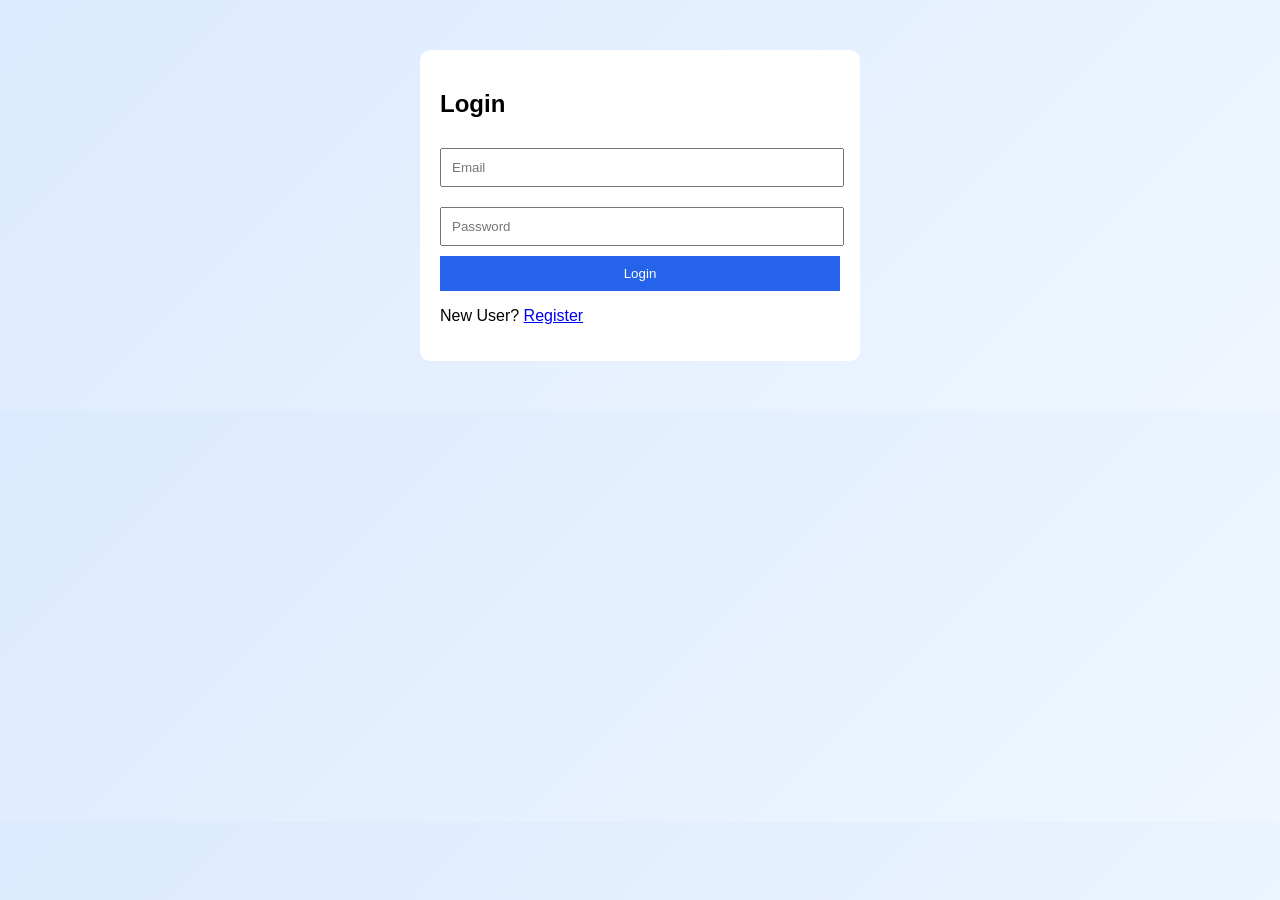
<file: frontend/index.html>
<!DOCTYPE html>
<html>
<head>
    <title>Login</title>
    <link rel="stylesheet" href="style.css">
</head>
<body>

<div class="container">
    <h2>Login</h2>

    <input type="email" id="email" placeholder="Email">

    <input type="password" id="password" placeholder="Password">

    <button onclick="login()">Login</button>

    <p>
        New User?
        <a href="register.html">Register</a>
    </p>
</div>

<script src="script.js"></script>

</body>
</html>
</file>
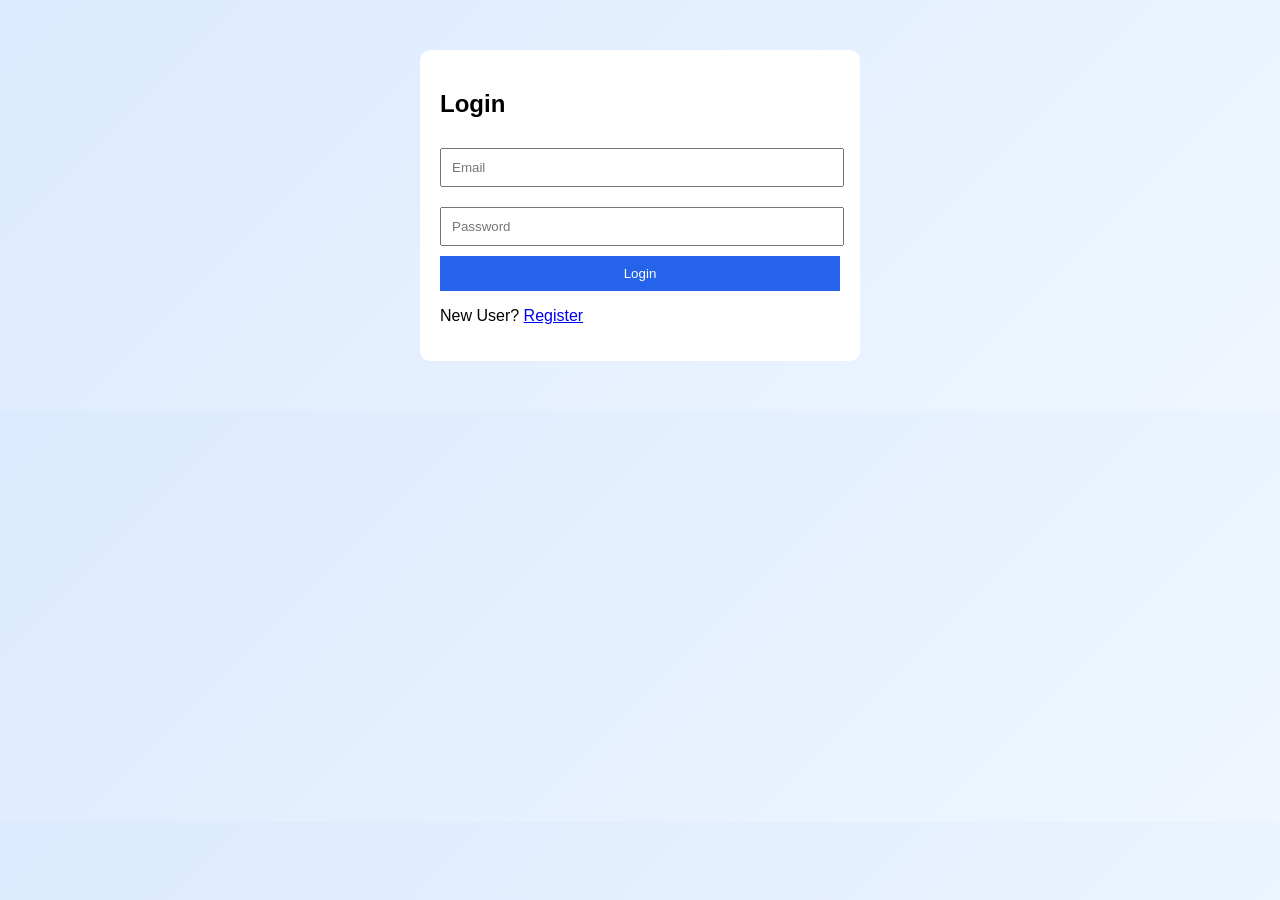
<file: frontend/dashboard.html>
<!DOCTYPE html>
<html>

<head>
    <title>Dashboard</title>
    <link rel="stylesheet" href="style.css">

    <script>
    if(!localStorage.getItem("token")){
        window.location="index.html";
    }
    </script>

</head>

<body>

<div class="container">

    <div class="header">
        <h2>📋 Task Manager</h2>

        <button onclick="logout()">
            Logout
        </button>
    </div>

    <div class="stats">

        <div class="card">
            <h3 id="totalTasks">0</h3>
            <p>Total Tasks</p>
        </div>

        <div class="card">
            <h3 id="pendingTasks">0</h3>
            <p>Pending</p>
        </div>

        <div class="card">
            <h3 id="completedTasks">0</h3>
            <p>Completed</p>
        </div>

    </div>

    <h3 id="taskCount"></h3>

    <input
        type="text"
        id="search"
        placeholder="🔍 Search Tasks"
        onkeyup="loadTasks()">

    <input
        type="text"
        id="title"
        placeholder="Task Title">

    <input
        type="text"
        id="description"
        placeholder="Description">

    <select id="priority">

        <option value="High">
           High
        </option>

        <option value="Medium" selected>
            Medium
        </option>

        <option value="Low">
            Low
        </option>

    </select>
    
    <input
        type="date"
        id="dueDate">

    <button onclick="addTask()">
        Add Task
    </button>

    <div id="tasks"></div>

</div>

<script src="script.js"></script>

</body>
</html>
</file>
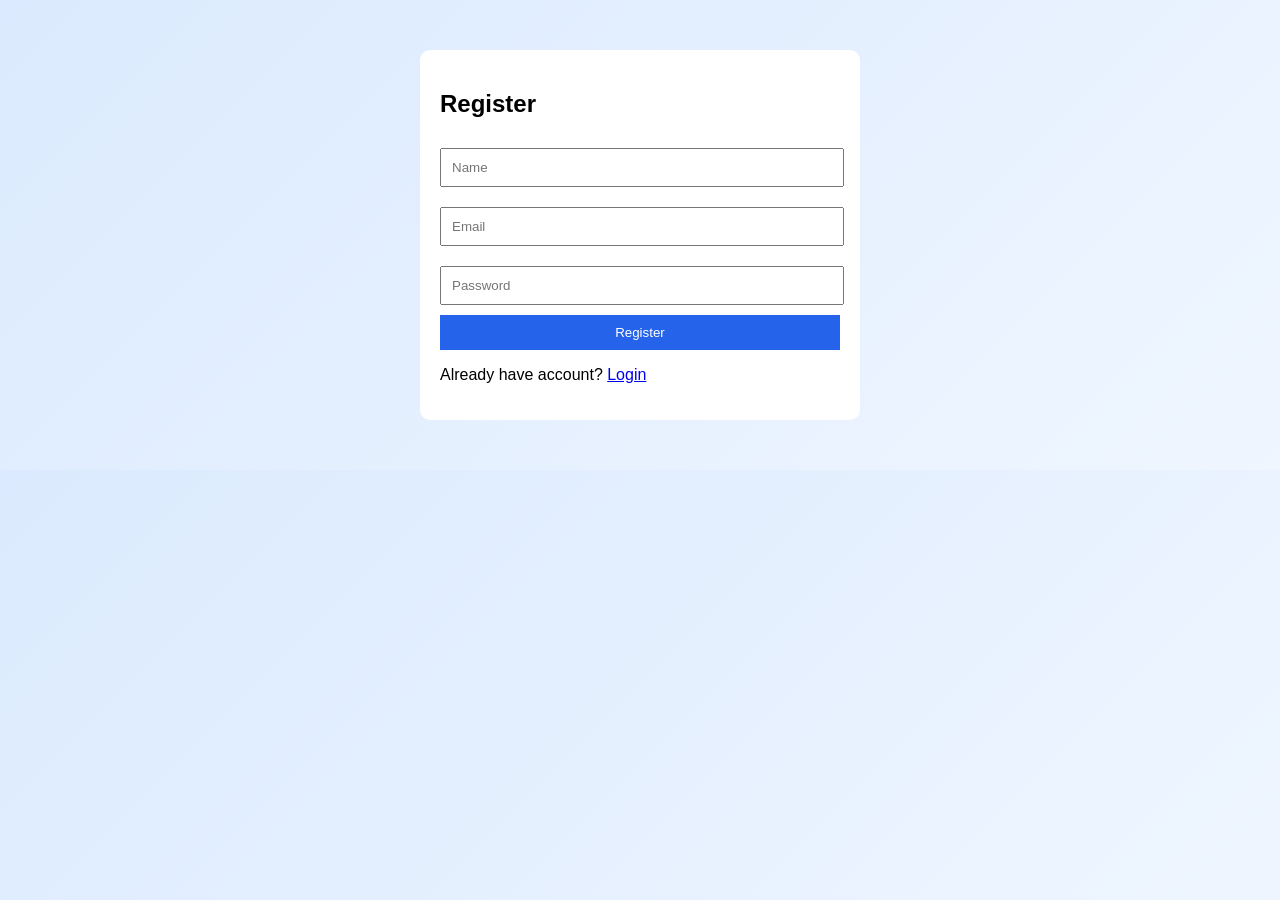
<file: frontend/register.html>
<!DOCTYPE html>
<html>
<head>
    <title>Register</title>
    <link rel="stylesheet" href="style.css">
</head>
<body>

<div class="container">
    <h2>Register</h2>

    <input type="text" id="name" placeholder="Name">

    <input type="email" id="email" placeholder="Email">

    <input type="password" id="password" placeholder="Password">

    <button onclick="register()">Register</button>

    <p>
        Already have account?
        <a href="index.html">Login</a>
    </p>
</div>

<script src="script.js"></script>

</body>
</html>
</file>
<file: frontend/style.css>
body{
    font-family:Arial;
    background:linear-gradient(
        135deg,
        #dbeafe,
        #eff6ff
    );
}

.container{
    width:400px;
    margin:50px auto;
    background:white;
    padding:20px;
    border-radius:10px;
}

input{
    width:95%;
    padding:10px;
    margin:10px 0;
}

.header{
    display:flex;
    justify-content:space-between;
    align-items:center;
    margin-bottom:20px;
}

.high{
    background:#fee2e2;
    color:#b91c1c;
    padding:5px 10px;
    border-radius:20px;
}

.medium{
    background:#fef3c7;
    color:#92400e;
    padding:5px 10px;
    border-radius:20px;
}

.low{
    background:#dcfce7;
    color:#166534;
    padding:5px 10px;
    border-radius:20px;
}

button{
    width:100%;
    padding:10px;
    background:#2563eb;
    color:white;
    border:none;
    cursor:pointer;
}

.task{
    background:white;
    padding:15px;
    margin-top:15px;
    border-radius:10px;
    border-left:5px solid #2563eb;
    box-shadow:0 2px 8px rgba(0,0,0,0.1);
}

.task h3{
    margin-bottom:10px;
}

.task p{
    margin:8px 0;
}

.pending{
    background:#fef3c7;
    color:#92400e;
    padding:5px 10px;
    border-radius:20px;
}

.completed{
    background:#dcfce7;
    color:#166534;
    padding:5px 10px;
    border-radius:20px;
}

.header{
    display:flex;
    justify-content:space-between;
    align-items:center;
    margin-bottom:20px;
}

.stats{
    display:flex;
    gap:15px;
    margin-bottom:20px;
}

.card{
    flex:1;
    background:white;
    padding:15px;
    border-radius:10px;
    text-align:center;
    box-shadow:0 2px 8px rgba(0,0,0,0.1);
}

.card h3{
    margin:0;
    font-size:24px;
}

.card p{
    margin-top:5px;
}

.task{
    background:white;
    padding:15px;
    margin-top:15px;
    border-radius:10px;
    border-left:5px solid #2563eb;
    box-shadow:0 2px 8px rgba(0,0,0,0.1);
}

.pending{
    background:#fef3c7;
    color:#92400e;
    padding:5px 10px;
    border-radius:20px;
}

.completed{
    background:#dcfce7;
    color:#166534;
    padding:5px 10px;
    border-radius:20px;
}
</file>
